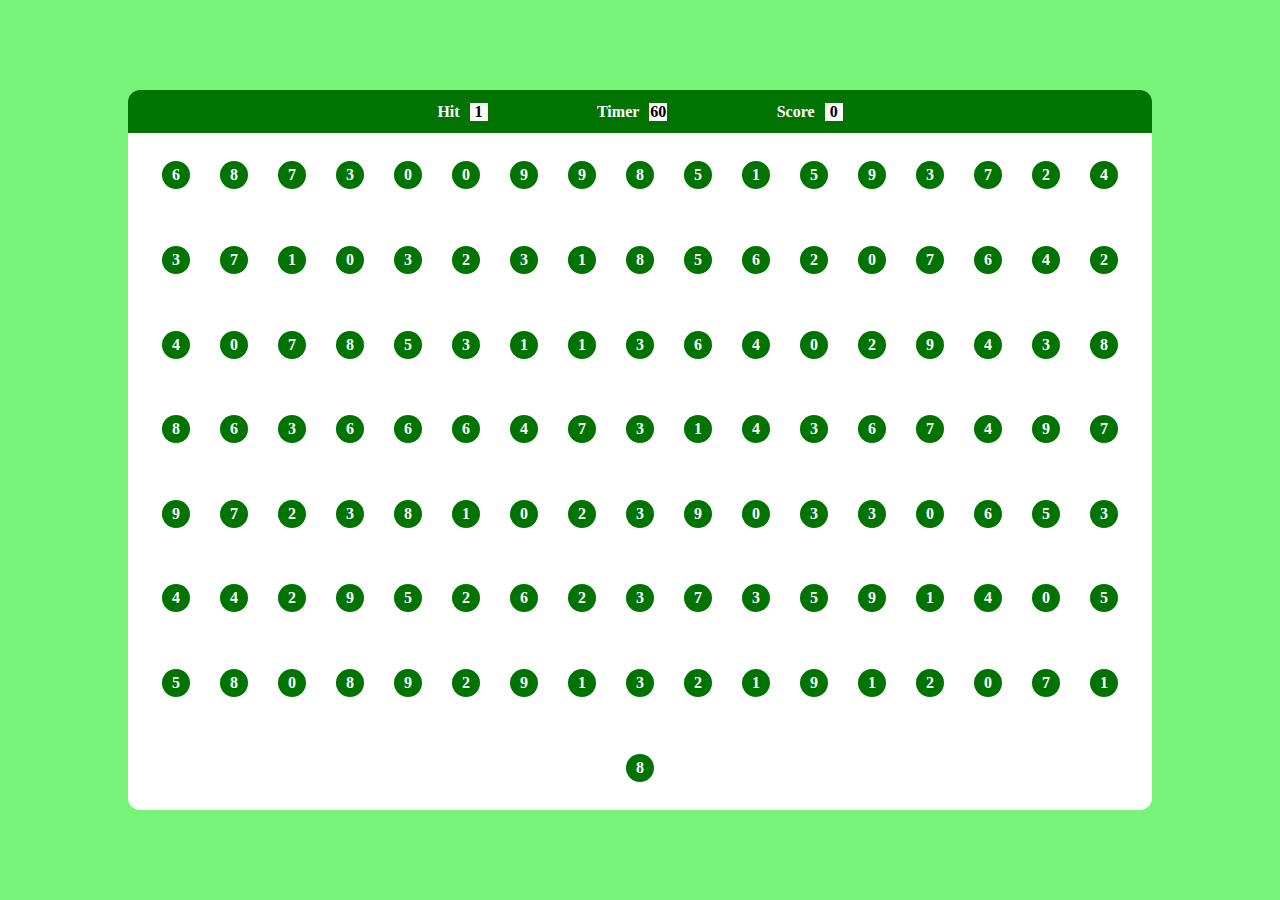
<file: index.html>
<!DOCTYPE html>
<html lang="en">
<head>
    <meta charset="UTF-8">
    <meta name="viewport" content="width=device-width, initial-scale=1.0">
    <title>Bubble</title>
    <link rel="stylesheet" href="style.css">
</head>
<body>
    <div class="main">
        <div class="paneltop">
            <div class="box">Hit
                <div class="boxes" id="Hit">9</div>
            </div>
            <div class="box">Timer
                <div class="boxes" id="Timer">60</div>
            </div>
            <div class="box">Score
                <div class="boxes" id="scoreval">0</div>
            </div>
        </div>
        <div class="bubble">
            
        </div>
    </div>
    <script src="script.js"></script>
</body>
</html>
</file>
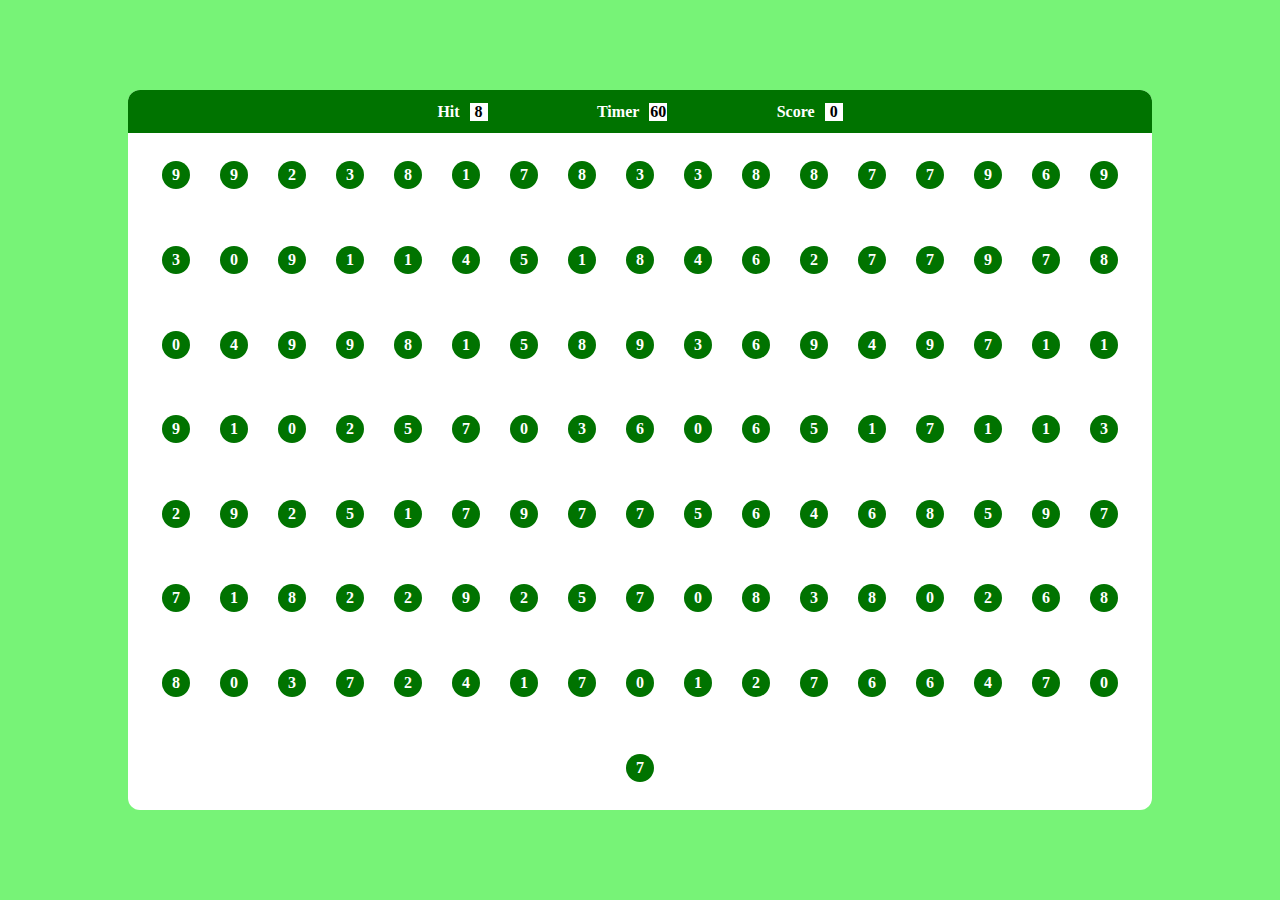
<file: Bubb.html>
<!DOCTYPE html>
<html lang="en">
<head>
    <meta charset="UTF-8">
    <meta name="viewport" content="width=device-width, initial-scale=1.0">
    <title>Bubble</title>
    <link rel="stylesheet" href="Bubb.css">
</head>
<body>
    <div class="main">
        <div class="paneltop">
            <div class="box">Hit
                <div class="boxes" id="Hit">9</div>
            </div>
            <div class="box">Timer
                <div class="boxes" id="Timer">60</div>
            </div>
            <div class="box">Score
                <div class="boxes" id="scoreval">0</div>
            </div>
        </div>
        <div class="bubble">
            
        </div>
    </div>
    <script src="Bubb.js"></script>
</body>
</html>
</file>
<file: style.css>
*{
    margin: 0;
    padding: 0;
    box-sizing: border-box;
}
html,body{
    width: 100%;
    height: 100%;
    background-color: rgb(119, 243, 119);
    display: flex;
    justify-content: center;
    align-items: center;
}
.main{
    height: 80%;
    width: 80%;
    background-color: white;
    border-radius: 12px;
    overflow: hidden;
}
.paneltop{
    height: 43px;
    width: 100%;
    background-color: hwb(120 0% 55%);
    display: flex;
    justify-content: space-evenly;
    align-items: center;
    padding: 10px 200px;
}
.box{
    color: white;
    display: flex;
    justify-content: center;
    align-items: center;
    gap: 10px;
    font-weight: 800;
}
.boxes{
    background-color: white;
    color: black;
    width: 18px;
    display: flex;
    justify-content: center;
    align-items: center;
    font-weight: 900;
    cursor: pointer;
}
.panelbottom{
    background-color: hwb(120 0% 55%);
    color: white;
    height: 28px;
    width: 28px;
    border-radius: 50%;
    display: flex;
    justify-content: center;
    align-items: center;
    font-weight: 800;
    margin: 15px;
}
.panelbottom:hover{
    background-color: hwb(120 2% 5%);
    color: black;
}
.bubble{
    height: calc(100% - 43px);
    width: 100%;
    display: flex;
    flex-wrap: wrap;
    cursor: pointer;
    justify-content: center;
    align-items: center;

}
</file>
<file: Bubb.css>
*{
    margin: 0;
    padding: 0;
    box-sizing: border-box;
}
html,body{
    width: 100%;
    height: 100%;
    background-color: rgb(119, 243, 119);
    display: flex;
    justify-content: center;
    align-items: center;
}
.main{
    height: 80%;
    width: 80%;
    background-color: white;
    border-radius: 12px;
    overflow: hidden;
}
.paneltop{
    height: 43px;
    width: 100%;
    background-color: hwb(120 0% 55%);
    display: flex;
    justify-content: space-evenly;
    align-items: center;
    padding: 10px 200px;
}
.box{
    color: white;
    display: flex;
    justify-content: center;
    align-items: center;
    gap: 10px;
    font-weight: 800;
}
.boxes{
    background-color: white;
    color: black;
    width: 18px;
    display: flex;
    justify-content: center;
    align-items: center;
    font-weight: 900;
    cursor: pointer;
}
.panelbottom{
    background-color: hwb(120 0% 55%);
    color: white;
    height: 28px;
    width: 28px;
    border-radius: 50%;
    display: flex;
    justify-content: center;
    align-items: center;
    font-weight: 800;
    margin: 15px;
}
.panelbottom:hover{
    background-color: hwb(120 2% 5%);
    color: black;
}
.bubble{
    height: calc(100% - 43px);
    width: 100%;
    display: flex;
    flex-wrap: wrap;
    cursor: pointer;
    justify-content: center;
    align-items: center;

}
</file>
